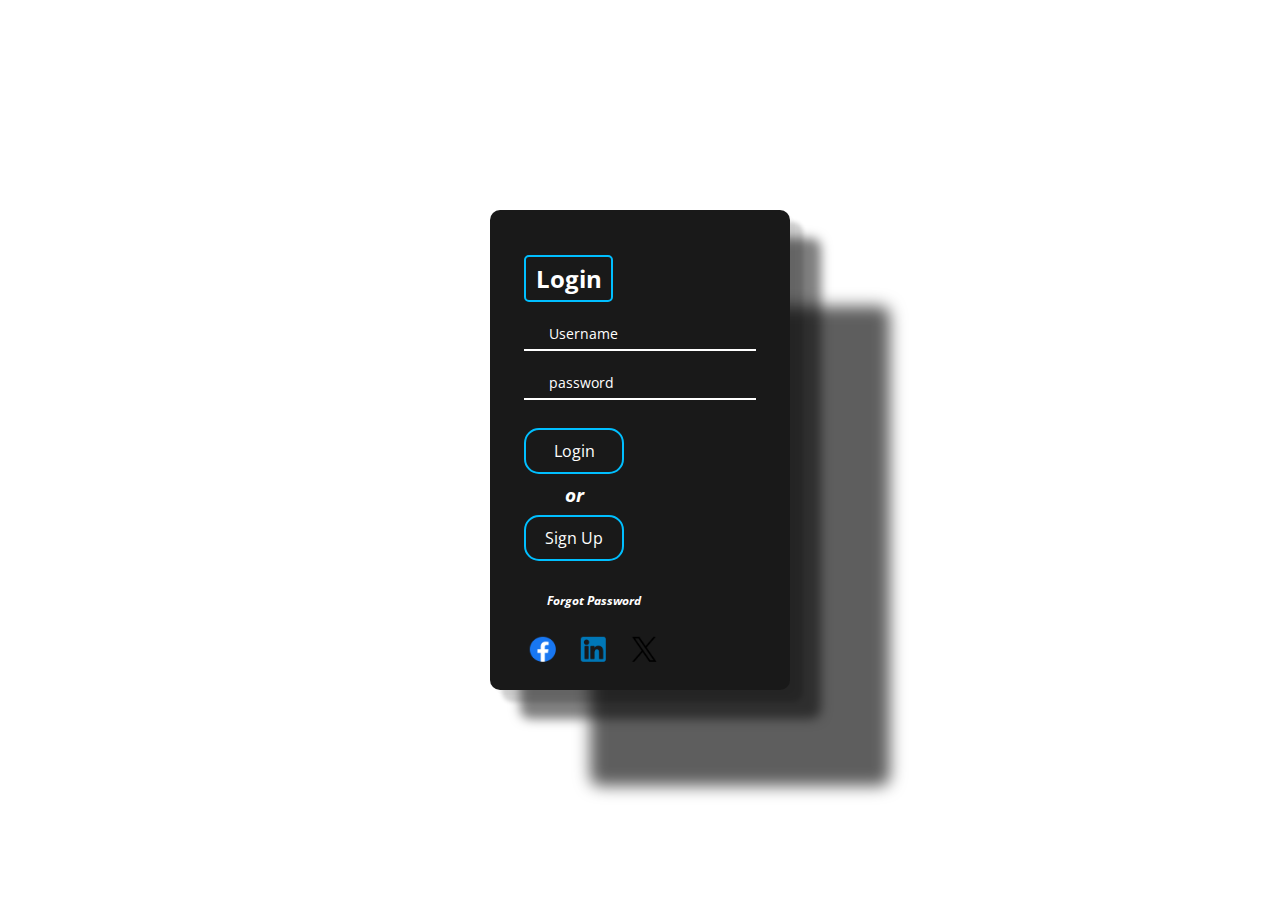
<file: index.html>
<!DOCTYPE html>
<html>
<head>
	<meta charset="utf-8">
	<meta name="viewport" content="width=device-width, initial-scale=1">
	<title>Animated Login</title>
	<link rel="stylesheet" type="text/css" href="style.css">
</head>
<body>
	<div class="block">
		<form class="box">
			<div class="heading">
				<h2>Login</h2>
			</div>
			<div class="user">
				<input type="text" name="" placeholder="Username">
			</div>
			<div class="password">
				<input type="password" name="" placeholder="password">
			</div>
			<div class="button">
				<div class="submit">
					<button>
						<a href="#">Login</a>
					</button>
				</div>
				<div class="or">
					<h3>or</h3>
				</div>
				<div class="submit">
					<button>
						<a href="signup.html">Sign Up</a>
					</button>
				</div>
			</div>
			<div class="footer">
				<h3>Forgot Password</h3>
			</div>
			<div class="social">
				<ul class="items">
					<li><img src="images/facebook.png"></li>
					<li><img src="images/linkedin.png"></li>
					<li><img src="images/twitter.png"></li>
				</ul>
			</div>
		</form>
	</div>

</body>
</html>
</file>
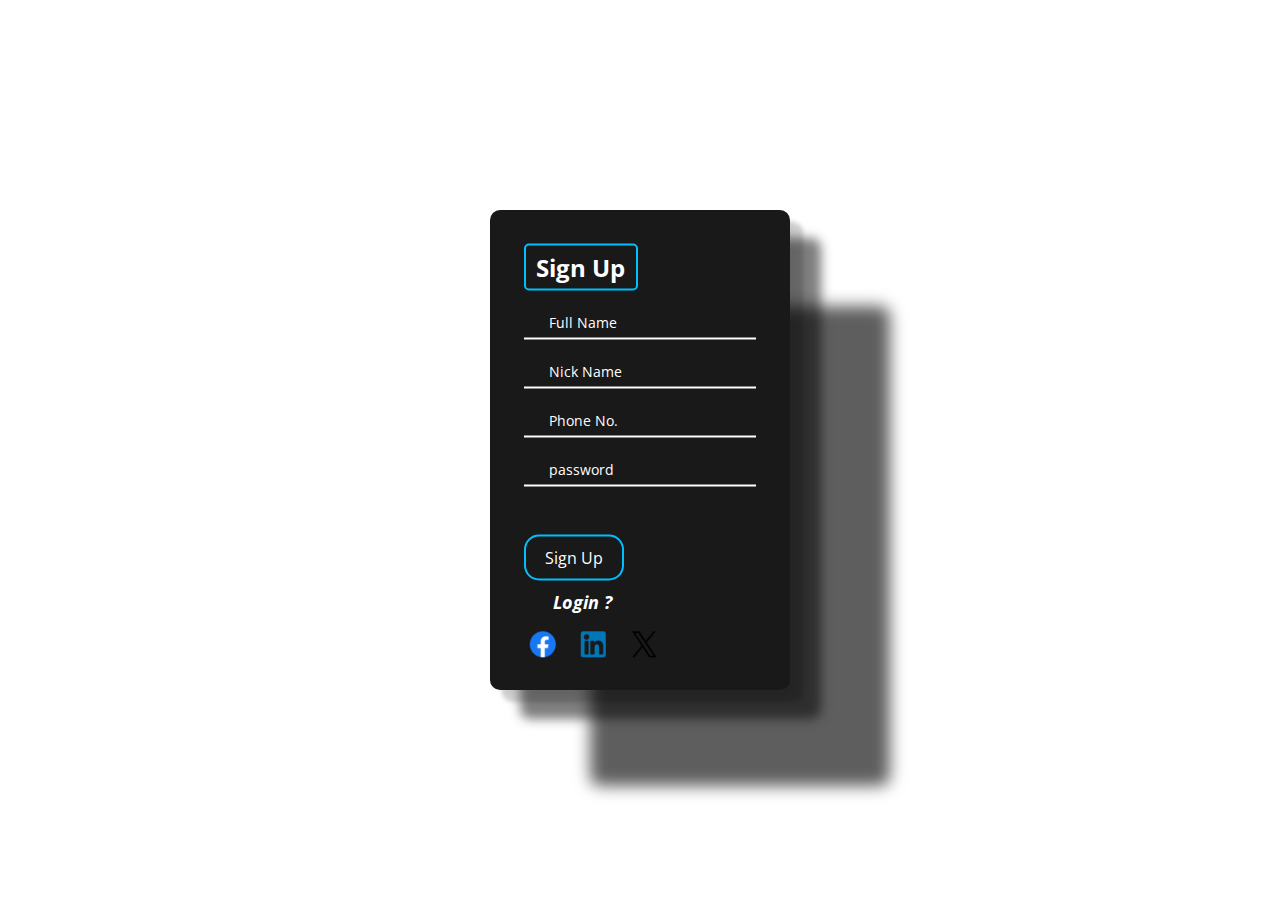
<file: signup.html>
<!DOCTYPE html>
<html>
<head>
	<meta charset="utf-8">
	<meta name="viewport" content="width=device-width, initial-scale=1">
	<title>Animated Sign Up</title>
	<link rel="stylesheet" type="text/css" href="sign_style.css">
</head>
<body>
	<div class="block">
		<form class="box">
			<div class="heading">
				<h2>Sign Up</h2>
			</div>
			<div class="user">
				<input type="text" name="" placeholder="Full Name" pattern="[A-Za-z]+" required>
			</div>
			<div class="user">
				<input type="text" name="" placeholder="Nick Name" pattern="[A-Za-z]+" required>
			</div>
			<div class="user">
				<input type="text" name="" placeholder="Phone No." pattern="[0-9]+" required>
			</div>
			<div class="password">
				<input type="password" name="" placeholder="password">
			</div>
			<div class="button">
				<div class="submit">
					<button>
						<a href="#">Sign Up</a>
					</button>
				</div>
				
			</div>
			<div class="footer">
				<a href="index.html">Login ?</a>
			</div>
			<div class="social">
				<ul class="items">
					<li><img src="images/facebook.png"></li>
					<li><img src="images/linkedin.png"></li>
					<li><img src="images/twitter.png"></li>
				</ul>
			</div>
		</form>
	</div>

</body>
</html>
</file>
<file: style.css>
@import url('https://fonts.googleapis.com/css?family=Open+Sans&display=swap');
*{
	margin: 0;
	padding: 0;
	font-family: 'Open Sans', sans-serif;
}
.block{
	width: 300px;
	height: 480px;
	border: 2px solid transparent;
	top: 50%;
	left: 50%;
	transform: translate(-50%, -50%);
	position: absolute;
	background: #191919;
	background-size: cover;
	background-position: center;
	box-sizing: border-box;
	border-radius: 10px;
	box-shadow:
  4.5px 4.3px 0.9px rgba(0, 0, 0, 0.016),
  12.5px 12px 4px rgba(0, 0, 0, 0.18),
  30.1px 28.9px 10.5px rgba(0, 0, 0, 0.509),
  100px 96px 16px rgba(0, 0, 0, 0.63)
;

}
.block .box{
	top: 42%;
	left: 50%;
	transform: translate(-50%, -50%);
	position: absolute;
	align-items: center;
	text-align: center;
}
.block .box .heading{
	color: #fff;
	border: 2px solid #00BFFF;
	background: none;
	text-align: justify;
	font-size: 1em;
	padding: 5px 10px;
	width: 28%;
	font-weight: bolder;
	border-radius: 5px;
}
.block .box .user, .password{
	padding-top: 20px;
	border-bottom: 2px solid white;
	padding-bottom: 5px;
	width: 100%;
}
.block .box .user input[type="text"],.block .box .password input[type="password"]{
	overflow: hidden;
	background: none;
	border-style: none;
	outline: none;
	color: white;
	font-size: 0.9em;
	padding: 0 25px;
}
.block .box .user input[type="text"]::placeholder,.block .box .password input[type="password"]::placeholder{
	color: white;
}
.block .box .button{
	margin-top: 20px;
	width: 100px;
}
.block .box .button .submit button{
	padding: 8px 0;
	margin: 0;
	background: none;
	outline: none;
	overflow: hidden;
	width: 100%;
	border-style: none;
	box-sizing: border-box;
}
.block .box .button .submit button a{
	font-size: 1.2em;
	border: 2px solid #00BFFF;
	display: block;
	text-align: center;
	border-radius: 15px;
	transition: 0.25s;
	cursor: pointer;
	color: #fff;
	text-decoration: none;
	padding: 10px 15px;
	outline: none;
}
.block .box .button .submit button a:hover{
	background-color: gray;
}
.block .box .or{
	color: white;
	font-size: 1em;
	font-style: italic;
}
.block .box .footer{
	font-size: 10px;
	font-style: italic;
	color: white;
	top: 110%;
	left: 30%;
	transform: translate(-50%, -50%);
	position: absolute;
}
.block .box .footer:hover{
	border-bottom: 1px solid #fff;
	cursor: pointer;
}
.block .box .social{
	margin-top: 20px;
	box-sizing: border-box;
	align-items: center;
	top: 120%;
	left: 30%;
	transform: translate(-50%, -50%);
	position: absolute;
}
.block .box .social .items{
	display: flex;
	flex-direction: row;
	justify-content: center;
	align-items: center;
	margin: 0;
	padding: 0 5px;
}
.block .box .social .items li{
	list-style: none;
	width: 100%;
}
.block .box .social .items li img{
	width: 50%;
	cursor: pointer;
}
</file>
<file: sign_style.css>
@import url('https://fonts.googleapis.com/css?family=Open+Sans&display=swap');
*{
	margin: 0;
	padding: 0;
	font-family: 'Open Sans', sans-serif;
}
.block{
	width: 300px;
	height: 480px;
	border: 2px solid transparent;
	top: 50%;
	left: 50%;
	transform: translate(-50%, -50%);
	position: absolute;
	background: #191919;
	background-size: cover;
	background-position: center;
	box-sizing: border-box;
	border-radius: 10px;
	box-shadow:
  4.5px 4.3px 0.9px rgba(0, 0, 0, 0.016),
  12.5px 12px 4px rgba(0, 0, 0, 0.18),
  30.1px 28.9px 10.5px rgba(0, 0, 0, 0.509),
  100px 96px 16px rgba(0, 0, 0, 0.63)
;

}
.block .box{
	top: 45%;
	left: 50%;
	transform: translate(-50%, -50%);
	position: absolute;
	align-items: center;
	text-align: center;
}
.block .box .heading{
	color: #fff;
	border: 2px solid #00BFFF;
	background: none;
	text-align: justify;
	font-size: 1em;
	padding: 5px 10px;
	width: 39%;
	font-weight: bolder;
	border-radius: 5px;
}
.block .box .user, .password{
	padding-top: 20px;
	border-bottom: 2px solid white;
	padding-bottom: 5px;
	width: 100%;
}
.block .box .user input[type="text"],.block .box .password input[type="password"]{
	overflow: hidden;
	background: none;
	border-style: none;
	outline: none;
	color: white;
	font-size: 0.9em;
	padding: 0 25px;
}
.block .box .user input[type="text"]::placeholder,.block .box .password input[type="password"]::placeholder{
	color: white;
}
.block .box .button{
	margin-top: 20px;
	width: 100px;
}
.block .box .button .submit button{
	padding: 8px 0;
	margin: 0;
	background: none;
	outline: none;
	overflow: hidden;
	width: 100%;
	border-style: none;
	box-sizing: border-box;
}
.block .box .button .submit button a{
	font-size: 1.2em;
	border: 2px solid #00BFFF;
	display: block;
	text-align: center;
	margin: 20px auto;
	border-radius: 15px;
	transition: 0.25s;
	cursor: pointer;
	color: #fff;
	text-decoration: none;
	padding: 10px 15px;
	outline: none;
}
.block .box .button .submit button a:hover{
	background-color: gray;
}
.block .box .or{
	color: white;
	font-size: 1em;
	font-style: italic;
}
.block .box .footer{
	font-size: 15px;
	font-style: italic;
	color: white;
	top: 98%;
	left: 25%;
	transform: translate(-50%, -50%);
	position: absolute;
}
.block .box .footer a{
	text-decoration: none;
	color: white;
	font-size: 1.2em;
	font-weight: bolder;
}
.block .box .footer:hover{
	border-bottom: 1px solid #fff;
	cursor: pointer;
}
.block .box .social{
	margin-top: 20px;
	box-sizing: border-box;
	align-items: center;
	top: 105%;
	left: 30%;
	transform: translate(-50%, -50%);
	position: absolute;
}
.block .box .social .items{
	display: flex;
	flex-direction: row;
	justify-content: center;
	align-items: center;
	margin: 0;
	padding: 0 5px;
}
.block .box .social .items li{
	list-style: none;
	width: 100%;
}
.block .box .social .items li img{
	width: 50%;
	cursor: pointer;
}
</file>
